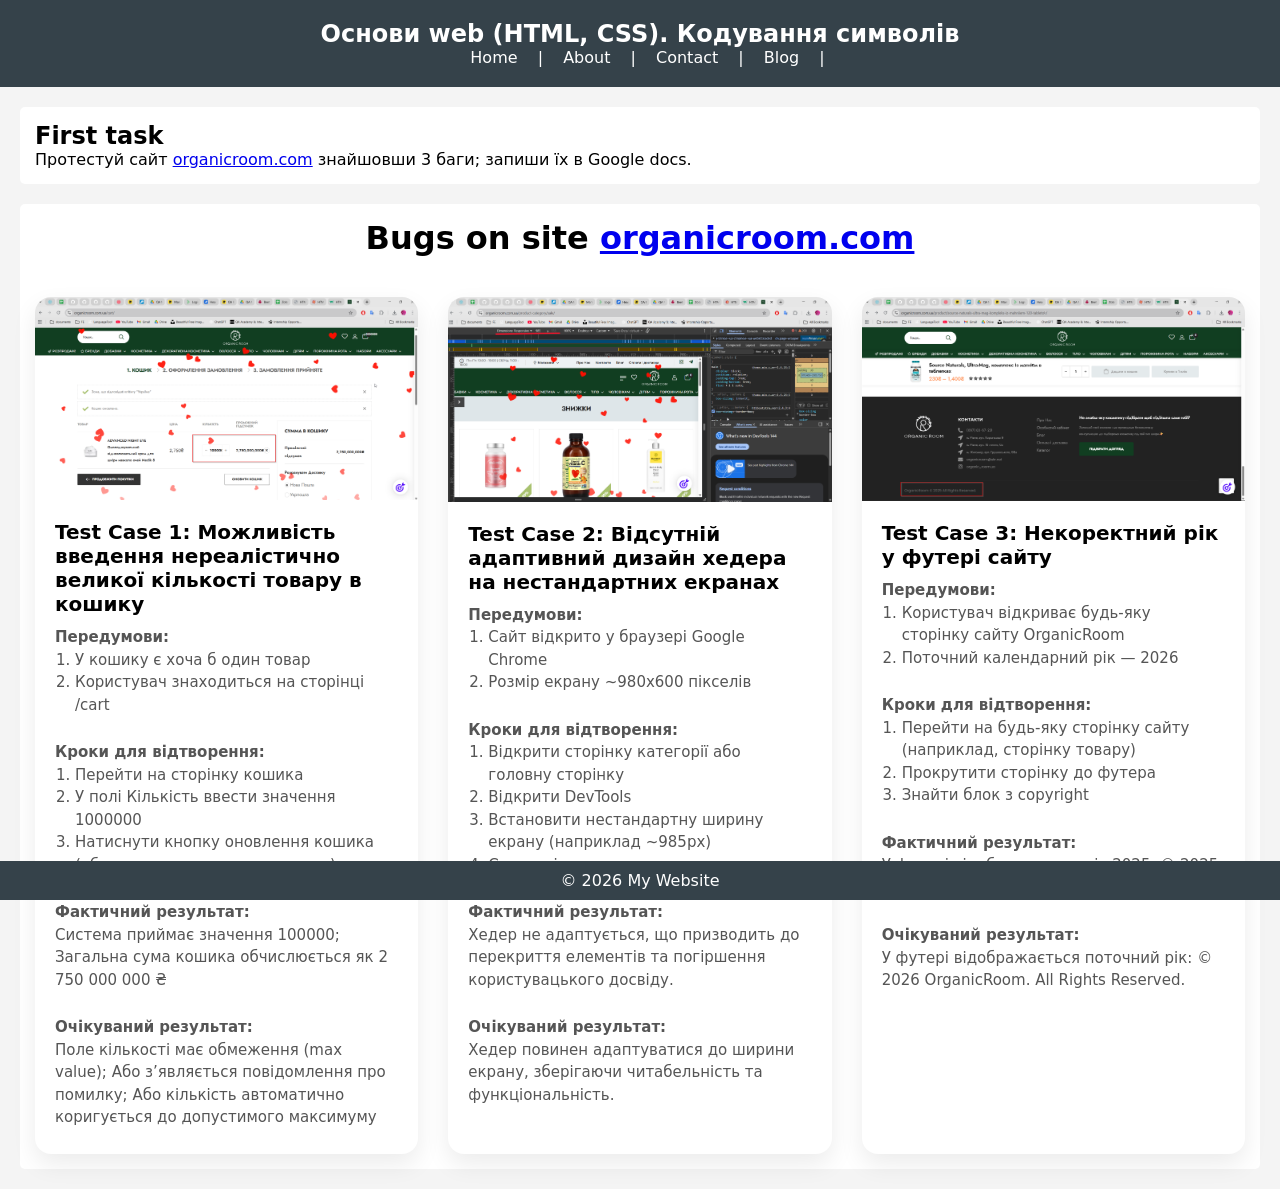
<file: Lesson7/index.html>
<!DOCTYPE html>
<html lang="en">

<head>
    <meta charset="UTF-8">
    <title>HTML without styles</title>
    <link rel="stylesheet" href="style.css">
    <link rel="icon" type="image/x-icon" href="/images/favicon-bom.png">
</head>

<body>
    <header>
        <h2>Основи web (HTML, CSS). Кодування символів</h2>
        <nav>
            <a href="#">Home</a> |
            <a href="#">About</a> |
            <a href="#">Contact</a> |
            <a href="#">Blog</a> |
        </nav>
    </header>
    <main>
        <section>
            <h2>First task</h2>
            <p>Протестуй сайт <a href="https://organicroom.com">organicroom.com</a> знайшовши 3 баги; запиши їх в
                Google docs. </p>
        </section>

        <section class="screenshots">
            <h1>Bugs on site <a href="https://organicroom.com">organicroom.com</a></h1>

            <div class="cards">
                <div class="card">
                    <img class="zoomable" src="./images/bug1.png" width="800" alt="Screenshot of bug1">
                    <h2>Test Case 1: Можливість введення нереалістично великої кількості товару в кошику</h2>
                    <b>
                        Передумови:
                    </b>
                    <ol>
                        <li>У кошику є хоча б один товар</li>
                        <li>Користувач знаходиться на сторінці /cart</li>
                    </ol>
                    <b>
                        Кроки для відтворення:
                    </b>
                    <ol>
                        <li>Перейти на сторінку кошика</li>
                        <li>У полі Кількість ввести значення 1000000</li>
                        <li>Натиснути кнопку оновлення кошика (або дочекатися автооновлення)</li>
                    </ol>

                    <b> Фактичний результат:</b>
                    <p>Система приймає значення 100000;
                        Загальна сума кошика обчислюється як 2 750 000 000 ₴
                    </p>

                    <b>Очікуваний результат: </b>
                    <p>Поле кількості має обмеження (max value);
                        Або з’являється повідомлення про помилку;
                        Або кількість автоматично коригується до допустимого максимуму
                    </p>

                </div>

                <div class="card">
                    <img class="zoomable" src="./images/bug2.png" width="600" alt="Screenshot of bug2">
                    <h2>Test Case 2: Відсутній адаптивний дизайн хедера на нестандартних екранах</h2>
                    <b>
                        Передумови:
                    </b>
                    <ol>
                        <li>Сайт відкрито у браузері Google Chrome</li>
                        <li>Розмір екрану ~980x600 пікселів</li>
                    </ol>
                    <b>
                        Кроки для відтворення:
                    </b>
                    <ol>
                        <li>Відкрити сторінку категорії або головну сторінку</li>
                        <li>Відкрити DevTools</li>
                        <li>Встановити нестандартну ширину екрану (наприклад ~985px)</li>
                        <li>Спостерігати за хедером</li>
                    </ol>

                    <b> Фактичний результат:</b>
                    <p>Хедер не адаптується, що призводить до перекриття елементів та
                        погіршення
                        користувацького досвіду.
                    </p>

                    <b>Очікуваний результат: </b>
                    <p>Хедер повинен адаптуватися до ширини екрану, зберігаючи
                        читабельність та функціональність.
                    </p>

                </div>

                <div class="card">
                    <img class="zoomable" src="./images/bug3.png" width="600" alt="Screenshot of bug3">
                    <h2>Test Case 3: Некоректний рік у футері сайту</h2>
                    <b>
                        Передумови:
                    </b>
                    <ol>
                        <li>Користувач відкриває будь-яку сторінку сайту OrganicRoom</li>
                        <li>Поточний календарний рік — 2026</li>
                    </ol>
                    <b>
                        Кроки для відтворення:
                    </b>
                    <ol>
                        <li>Перейти на будь-яку сторінку сайту (наприклад, сторінку товару)</li>
                        <li>Прокрутити сторінку до футера</li>
                        <li>Знайти блок з copyright</li>
                    </ol>

                    <b> Фактичний результат:</b>
                    <p>У футері відображається рік 2025: © 2025 OrganicRoom. All Rights Reserved.
                    </p>

                    <b>Очікуваний результат: </b>
                    <p>У футері відображається поточний рік: © 2026 OrganicRoom. All Rights Reserved.
                    </p>

                </div>

                <div class="image-modal" id="imageModal">
                    <span class="close">&times;</span>
                    <img class="modal-image" id="modalImage">
                </div>
            </div>
        </section>

    </main>
    <footer>
        <p>&copy; 2026 My Website</p>
    </footer>


    <script>
        const modal = document.getElementById('imageModal');
        const modalImage = document.getElementById('modalImage');
        const closeBtn = document.querySelector('.image-modal .close');

        document.querySelectorAll('.zoomable').forEach(img => {
            img.addEventListener('click', () => {
                modal.classList.add('active');
                modalImage.src = img.src;
                document.body.style.overflow = 'hidden';
            });
        });

        closeBtn.addEventListener('click', closeModal);
        modal.addEventListener('click', e => {
            if (e.target === modal) closeModal();
        });

        document.addEventListener('keydown', e => {
            if (e.key === 'Escape') closeModal();
        });

        function closeModal() {
            modal.classList.remove('active');
            modalImage.src = '';
            document.body.style.overflow = '';
        }
    </script>
</body>

</html>
</file>
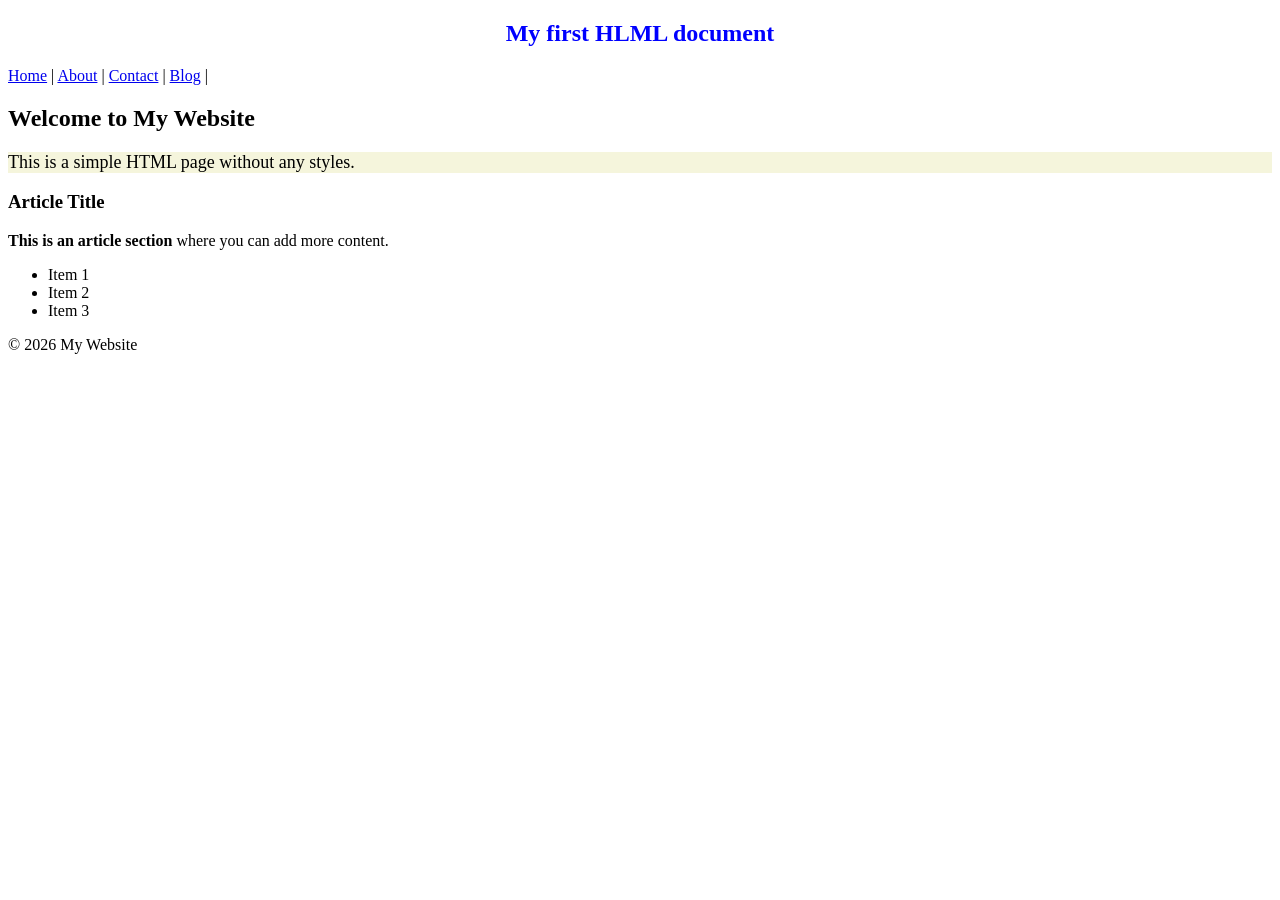
<file: Lesson7/inline_style_index.html>
<!DOCTYPE html>
<html lang="en">

<head>
    <meta charset="UTF-8">
    <title>HTML without styles</title>
</head>

<body>
    <header>
        <h2 style="color: blue; text-align: center;">My first HLML document</h2>
        <nav>
            <a href="#">Home</a> |
            <a href="#">About</a> |
            <a href="#">Contact</a> |
            <a href="#">Blog</a> |
        </nav>
    </header>
    <main>
        <section>
            <h2>Welcome to My Website</h2>
            <p style="font-size: 18px; color: #000; background-color: beige;">This is a simple HTML page without any
                styles.</p>
        </section>
        <article>
            <h3>Article Title</h3>
            <p><strong>This is an article section</strong> where you can add more content.</p>
        </article>
        <ul>
            <li>Item 1</li>
            <li>Item 2</li>
            <li>Item 3</li>
        </ul>
    </main>
    <footer>
        <p>&copy; 2026 My Website</p>
    </footer>
</body>

</html>
</file>
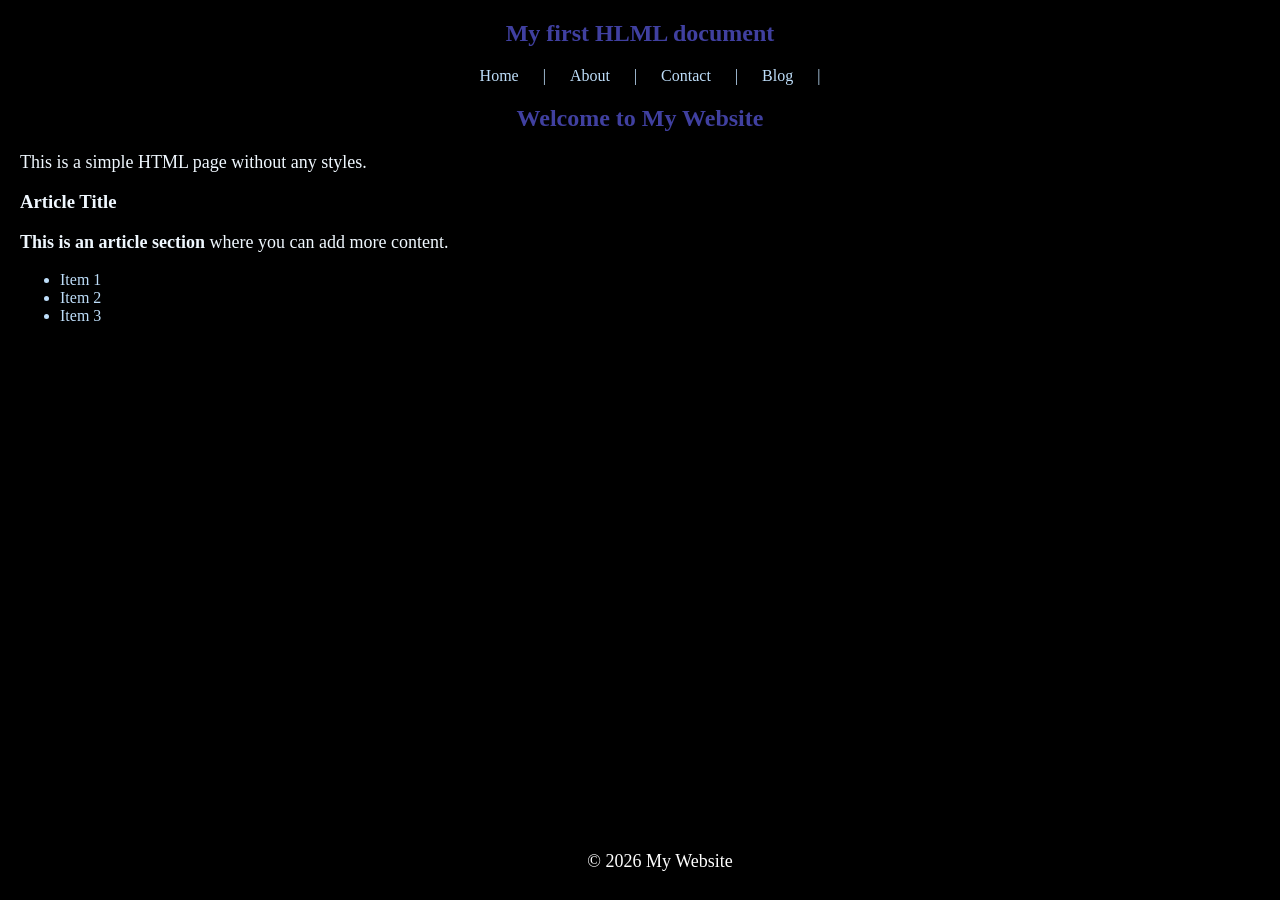
<file: Lesson7/table_style_index.html>
<!DOCTYPE html>
<html lang="en">

<head>
    <meta charset="UTF-8">
    <title>HTML without styles</title>
    <style>
        body {
            background-color: #000;
            color: aliceblue;
            margin: 20px 20px;
        }

        nav {
            text-align: center;
            text-decoration: none;
            color: rgb(190, 222, 250);
        }

        nav a {
            color: rgb(190, 222, 250);
            text-decoration: none;
            margin: 0 20px;

        }

        h2 {
            color: rgb(64, 64, 160);
            text-align: center;
        }

        p {
            font-size: 18px;
        }

        ul,
        li {
            color: rgb(190, 222, 250);
        }

        footer {
            color: #ffffff;
            text-align: center;
            padding: 10px 0;
            position: fixed;
            width: 100%;
            bottom: 0;
        }
    </style>
</head>

<body>
    <header>
        <h2>My first HLML document</h2>
        <nav>
            <a href="#">Home</a> |
            <a href="#">About</a> |
            <a href="#">Contact</a> |
            <a href="#">Blog</a> |
        </nav>
    </header>
    <main>
        <section>
            <h2>Welcome to My Website</h2>
            <p>This is a simple HTML page without any styles.</p>
        </section>
        <article>
            <h3>Article Title</h3>
            <p><strong>This is an article section</strong> where you can add more content.</p>
        </article>
        <ul>
            <li>Item 1</li>
            <li>Item 2</li>
            <li>Item 3</li>
        </ul>
    </main>
    <footer>
        <p>&copy; 2026 My Website</p>
    </footer>
</body>

</html>
</file>
<file: Lesson7/style.css>
* {
    box-sizing: border-box;
    margin: 0;
    padding: 0;
    font-family: system-ui, -apple-system, BlinkMacSystemFont, sans-serif;
}

body {
    font-family: Arial, sans-serif;
    margin: 0;
    padding: 0;
    background-color: #f4f4f4;
}

header {
    background-color: #35424a;
    color: #ffffff;
    padding: 20px 0;
    text-align: center;
}

nav a {
    color: #ffffff;
    margin: 0 15px;
    text-decoration: none;
}

main {
    padding: 20px;
}

section,
article {
    background: #ffffff;
    margin-bottom: 20px;
    padding: 15px;
    border-radius: 5px;
}


.screenshots {
    /* max-width: 1500px; */
    margin: 0 auto;
}

.screenshots h1 {
    text-align: center;
    margin-bottom: 40px;
    font-size: 32px;
}

.cards {
    display: grid;
    grid-template-columns: repeat(auto-fit, minmax(300px, 1fr));
    gap: 30px;
}

.card {
    background-color: #ffffff;
    border-radius: 16px;
    box-shadow: 0 10px 25px rgba(0, 0, 0, 0.08);
    overflow: hidden;
    transition: transform 0.3s ease, box-shadow 0.3s ease;
}

.card:hover {
    transform: translateY(-6px);
    box-shadow: 0 16px 35px rgba(0, 0, 0, 0.12);
}

.card img {
    width: 100%;
    height: auto;
    display: block;
}

.card h2 {
    font-size: 20px;
    margin: 20px 20px 10px;
}

.card p {
    font-size: 15px;
    line-height: 1.5;
    margin: 0 20px 25px;
    color: #555;
}

.card b {
    font-size: 15px;
    line-height: 1.5;
    margin: 0 20px 25px;
    color: #555;
}

.card ol {
    font-size: 15px;
    line-height: 1.5;
    margin: 0 40px 25px;
    color: #555;
}

.zoomable {
    cursor: zoom-in;
}

.image-modal {
    position: fixed;
    inset: 0;
    background: rgba(0, 0, 0, 0.85);
    display: flex;
    align-items: center;
    justify-content: center;
    opacity: 0;
    pointer-events: none;
    transition: opacity 0.3s ease;
    z-index: 999;
}

.image-modal.active {
    opacity: 1;
    pointer-events: auto;
}

.modal-image {
    max-width: 90%;
    max-height: 90%;
    border-radius: 12px;
    box-shadow: 0 20px 40px rgba(0, 0, 0, 0.5);
}

.image-modal .close {
    position: absolute;
    top: 20px;
    right: 30px;
    font-size: 40px;
    color: #fff;
    cursor: pointer;
    user-select: none;
}

footer {
    background-color: #35424a;
    color: #ffffff;
    text-align: center;
    padding: 10px 0;
    position: fixed;
    width: 100%;
    bottom: 0;
}
</file>
